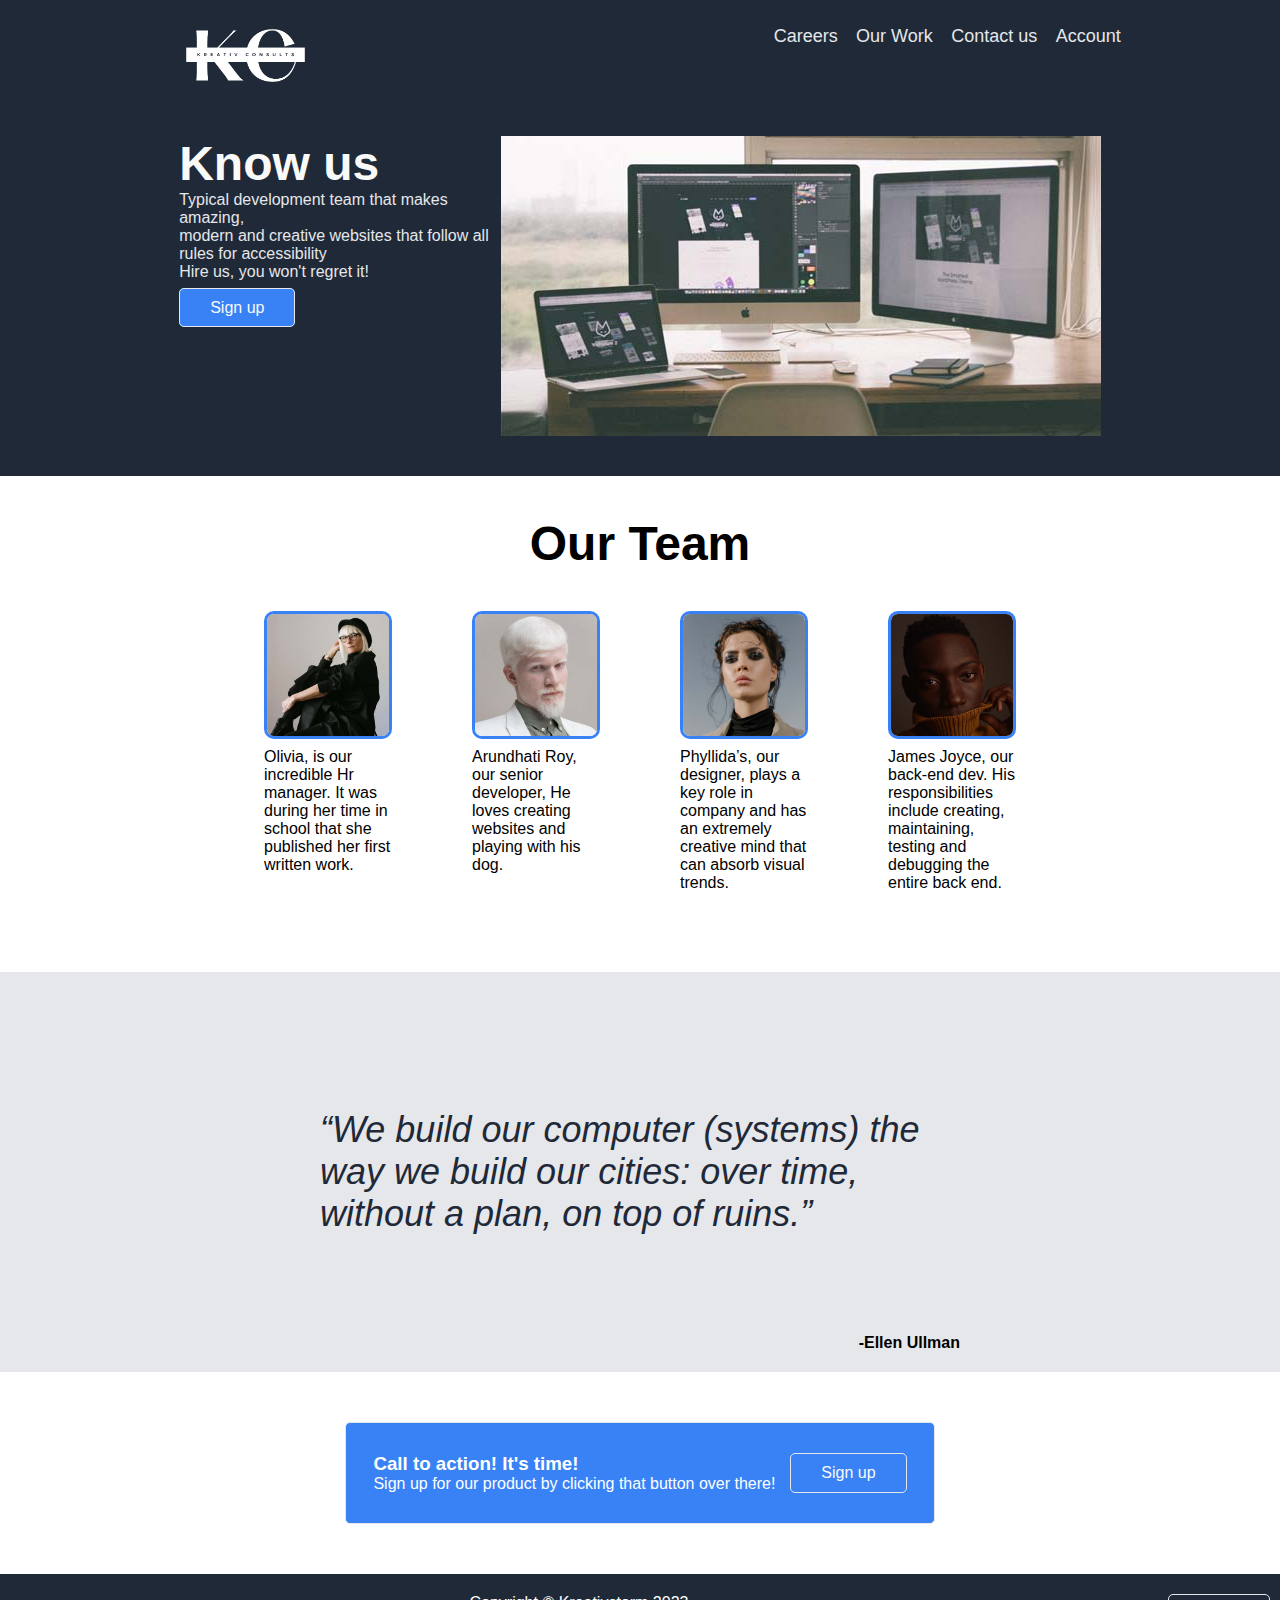
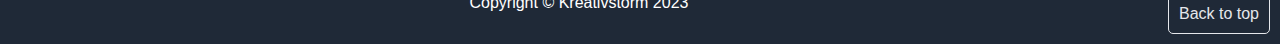
<file: index.html>
<!DOCTYPE html>
<html lang="en">

<head>
    <meta charset="UTF-8">
    <meta name="viewport" content="width=device-width, initial-scale=1.0">
    <link rel="stylesheet" href="./css/style.css">
    <title>Kreativ Consults</title>
</head>

<body>
    <header>
        <picture class="navbar-logo-container">
            <a href="index.html">
                <img src="./images/nav-logo.png" alt="Kreativ Consults logo" class="nav-logo current-page" >
            </a>
        </picture>
        <nav>
            <ul>
                <li><a href="./pages/careers.html" class="secondary-text">Careers</a></li> 
                <li><a href="./pages/ourwork.html" class="secondary-text">Our Work</a></li>                
                <li><a href="./pages/contact.html" class="secondary-text">Contact us</a></li>
                <li>
                    <div class="dropdown">
                        <button class="secondary-text account-btn">Account</button>
                        <div class="dropdown-content">
                          <a href="#">Sign in</a>
                          <a href="./pages/sign-up.html">Register</a>
                        </div>
                      </div>
                </li>
            </ul>
        </nav>
    </header>

    <main>

        <section  id="home" class="hero-section">
            <div class="hero-text-container">
                <h2 class="hero-header primary-text">Know us</h2>
                <p class="hero-paragrapgh secondary-text">
                    Typical development team that makes amazing, <br>
                    modern and creative websites that follow all rules for accessibility
                    <br>
                    Hire us, you won't regret it!
                </p>
                <br>
                <a href="./pages/sign-up.html" class="hero-btn btn btn-shadow">Sign up</a>
            </div>

            <picture class="hero-img-container">
                <img src="./images/home-img.jpg" alt="Desk with PC" class="hero-img">
            </picture>
        </section>

        <section id="team" class="team-section">
            <h1 class="team-header">Our Team</h1>
            <div class="team-card-container">
                <figure class="team-card">
                    <img src="./images/hr-manager.jpg" alt="Hr manager" class="member-img">
                    <figcaption>
                        <p>
                            Olivia, is our incredible Hr manager. 
                            It was during her time in school that she published her first written work.
                        </p>
                    </figcaption>
                </figure>
                <figure class="team-card">
                    <img src="./images/senior-dev.jpg" alt="Senior developer" class="member-img">
                    <figcaption>
                        <p>
                            Arundhati Roy, our senior developer,
                            He loves creating websites and playing with his dog.
                        </p>
                    </figcaption>
                </figure>
                <figure class="team-card">
                    <img src="./images/designer.jpg" alt="Designer" class="member-img">
                    <figcaption>
                        <p>
                            Phyllida’s, our designer, plays a key role in company and has an extremely
                            creative mind that can absorb visual trends.
                        </p>
                    </figcaption>
                </figure>
                <figure class="team-card">
                    <img src="./images/back-end-dev.jpg" alt="Back end dev" class="member-img">
                    <figcaption>
                        <p>
                            James Joyce, our back-end dev.
                            His responsibilities include creating, maintaining, testing and debugging the 
                            entire back end. 
                        </p>
                    </figcaption>
                </figure>
            </div>
        </section>

        <section id="quote" class="quote-section">
            <p class="quote-para">
                “We build our computer (systems) the way we build our cities: over time, without a plan, on top of ruins.”
            </p>
            <h4 class="quote-header">
                <strong>-Ellen Ullman</strong>
            </h4>
        </section>

        <section class="call-to-action">
            <div class="call-to-action-txt">
                <div>
                    <h3>Call to action! It's time!</h3>
                    <p>
                        Sign up for our product by clicking that button over there!
                    </p>
                </div>
                <a href="./pages/sign-up.html" class="btn btn-shadow" >Sign up</a>
            </div>   
        </section>
    </main>
        <footer>
            <span>Copyright &copy; Kreativstorm 2023</span>
            <a href="#top" class="to-top-btn btn-shadow">Back to top</a>
        </footer>

    
</body>
</html>
</file>
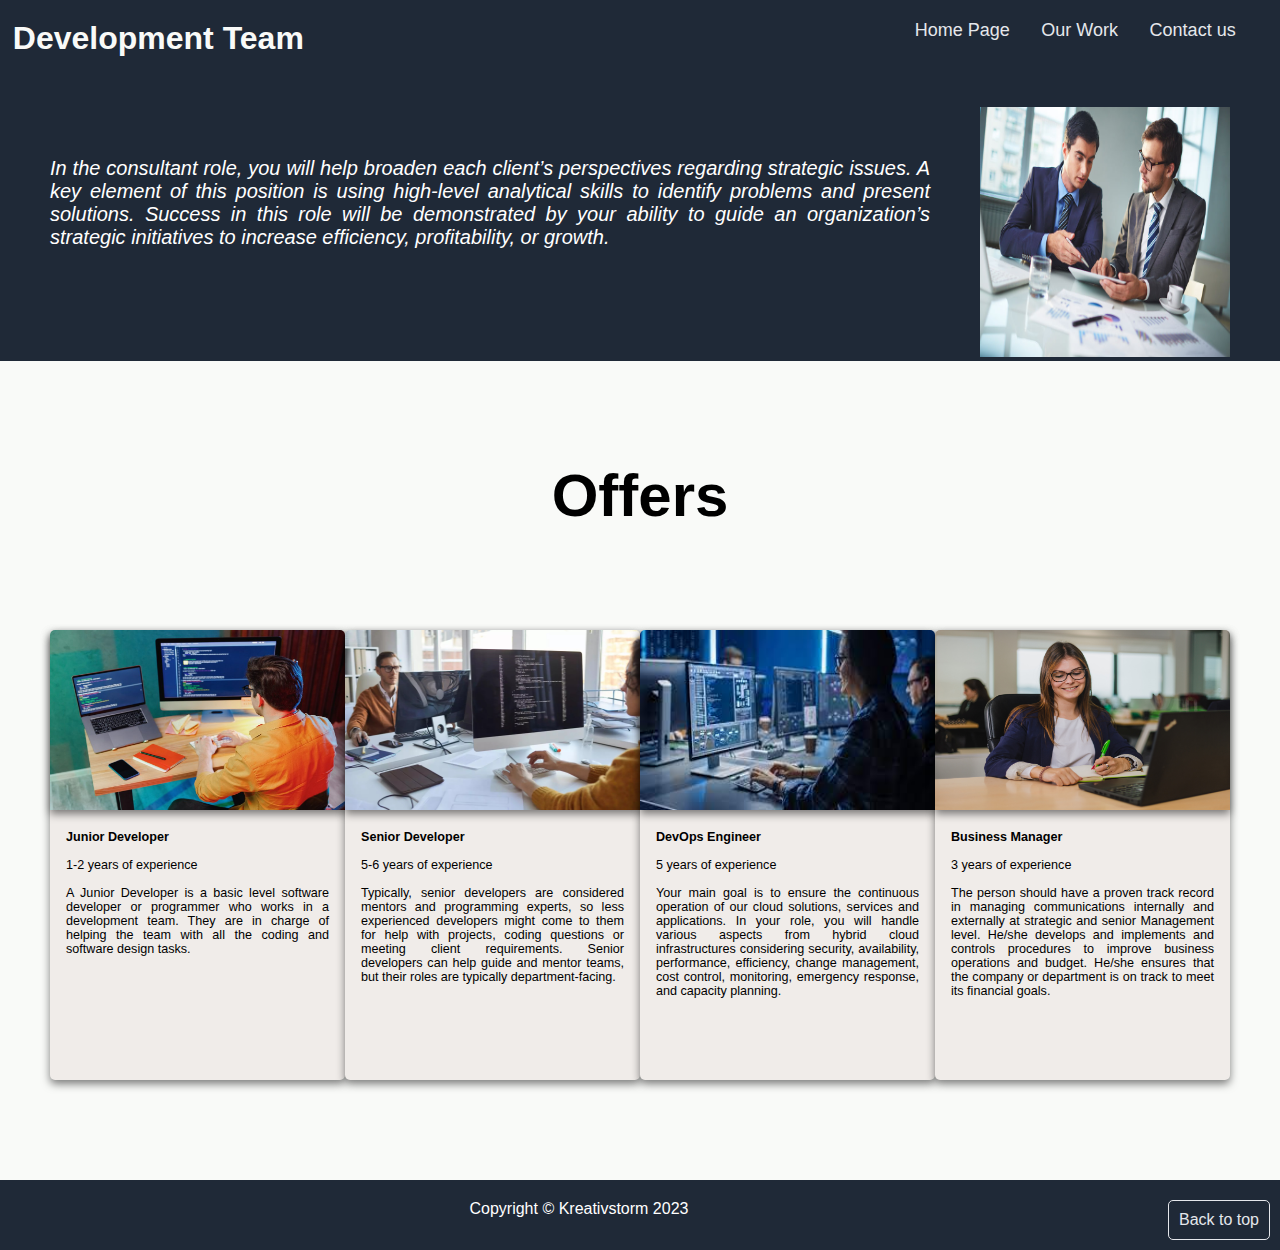
<file: pages/careerPage.html>
<!DOCTYPE html>
<html lang="en">
<head>
    <meta charset="UTF-8">
    <meta name="viewport" content="width=device-width, initial-scale=1.0">
    <link rel="stylesheet" href="../css/careerPage.css">
    <title>Document</title>
</head>
<body>
    
    <header>
        <h1 class="logo primary-text">Development Team</h1>
        <nav>
            <ul>
                <li><a href="../index.html " class="secondary-text">Home Page</a></li>  
                <li><a href="./ourwork.html" class="secondary-text">Our Work</a></li>              
                <li><a href="./contactPage.html" class="secondary-text">Contact us</a></li>
            </ul>
        </nav>
    </header>

    <main>

        <section class="description">
            <div class="text-description">
                <p>
                    In the consultant role, you will help broaden each client’s perspectives regarding strategic issues.
                    A key element of this position is using high-level analytical skills to identify problems and present solutions. 
                    Success in this role will be demonstrated by your ability to guide an organization’s
                    strategic initiatives to increase efficiency, profitability, or growth.
                </p>
            </div>
            <div class="job-image">
                <img src="../images/job-img.jpg" alt="coding-image" class="coding">
            </div>
        </section>
        
        <section class="jobs-info">
            <h1 class="title">Offers</h1>
            <div class="cards">
                <div class="job-card">
                    <img src="../images/job1.jpg" alt="junior developer" class="card-img">
                    <div class="txt-img">
                        <br>
                        <h4>Junior Developer</h4>
                        <br>
                        <p>
                            1-2 years of experience
                            <br><br>
                            A Junior Developer is a basic level software developer or programmer who works in a development team. 
                            They are in charge of helping the team with all the coding and software design tasks.
                        </p>
                    </div>
                </div>
                <div class="job-card">
                    <img src="../images/job2.jpg" alt="Senior developer" class="card-img">
                    <div class="txt-img">
                        <br>
                        <h4>Senior Developer</h4>
                        <br>
                        <p>
                            5-6 years of experience
                            <br><br>
                            Typically, senior developers are considered mentors and programming experts, so less experienced developers might come to them for help with projects,
                            coding questions or meeting client requirements. Senior developers can help guide and mentor teams, but their roles are typically department-facing.
                        </p>
                    </div>
                </div>
                <div class="job-card">
                    <img src="../images/job3.jpg" alt="DevOps Engineer" class="card-img">
                    <div class="txt-img">
                        <br>
                        <h4>DevOps Engineer</h4>
                        <br>
                        <p>
                            5 years of experience
                            <br><br>
                            Your main goal is to ensure the continuous operation of our cloud solutions, services and applications.
                            In your role, you will handle various aspects from hybrid cloud infrastructures considering security, availability, performance,
                            efficiency, change management, cost control, monitoring, emergency response, and capacity planning.
                        </p>
                    </div>
                </div>
                <div class="job-card">
                    <img src="../images/job4.jpg" alt="Business Manager" class="card-img">
                    <div class="txt-img">
                        <br>
                        <h4>Business Manager</h4>
                        <br>
                        <p>
                            3 years of experience
                            <br><br>
                            The person should have a proven track record in managing communications internally and externally at strategic and senior Management level.
                            He/she develops and implements and controls procedures to improve business operations and budget.
                            He/she ensures that the company or department is on track to meet its financial goals.
                        </p>
                    </div>
                </div>
            </div>
        </section>

        <footer>
            <span>Copyright &copy; Kreativstorm 2023</span>
            <a href="#top" class="to-top-btn">Back to top</a>
        </footer>

    </main>
</body>
</file>
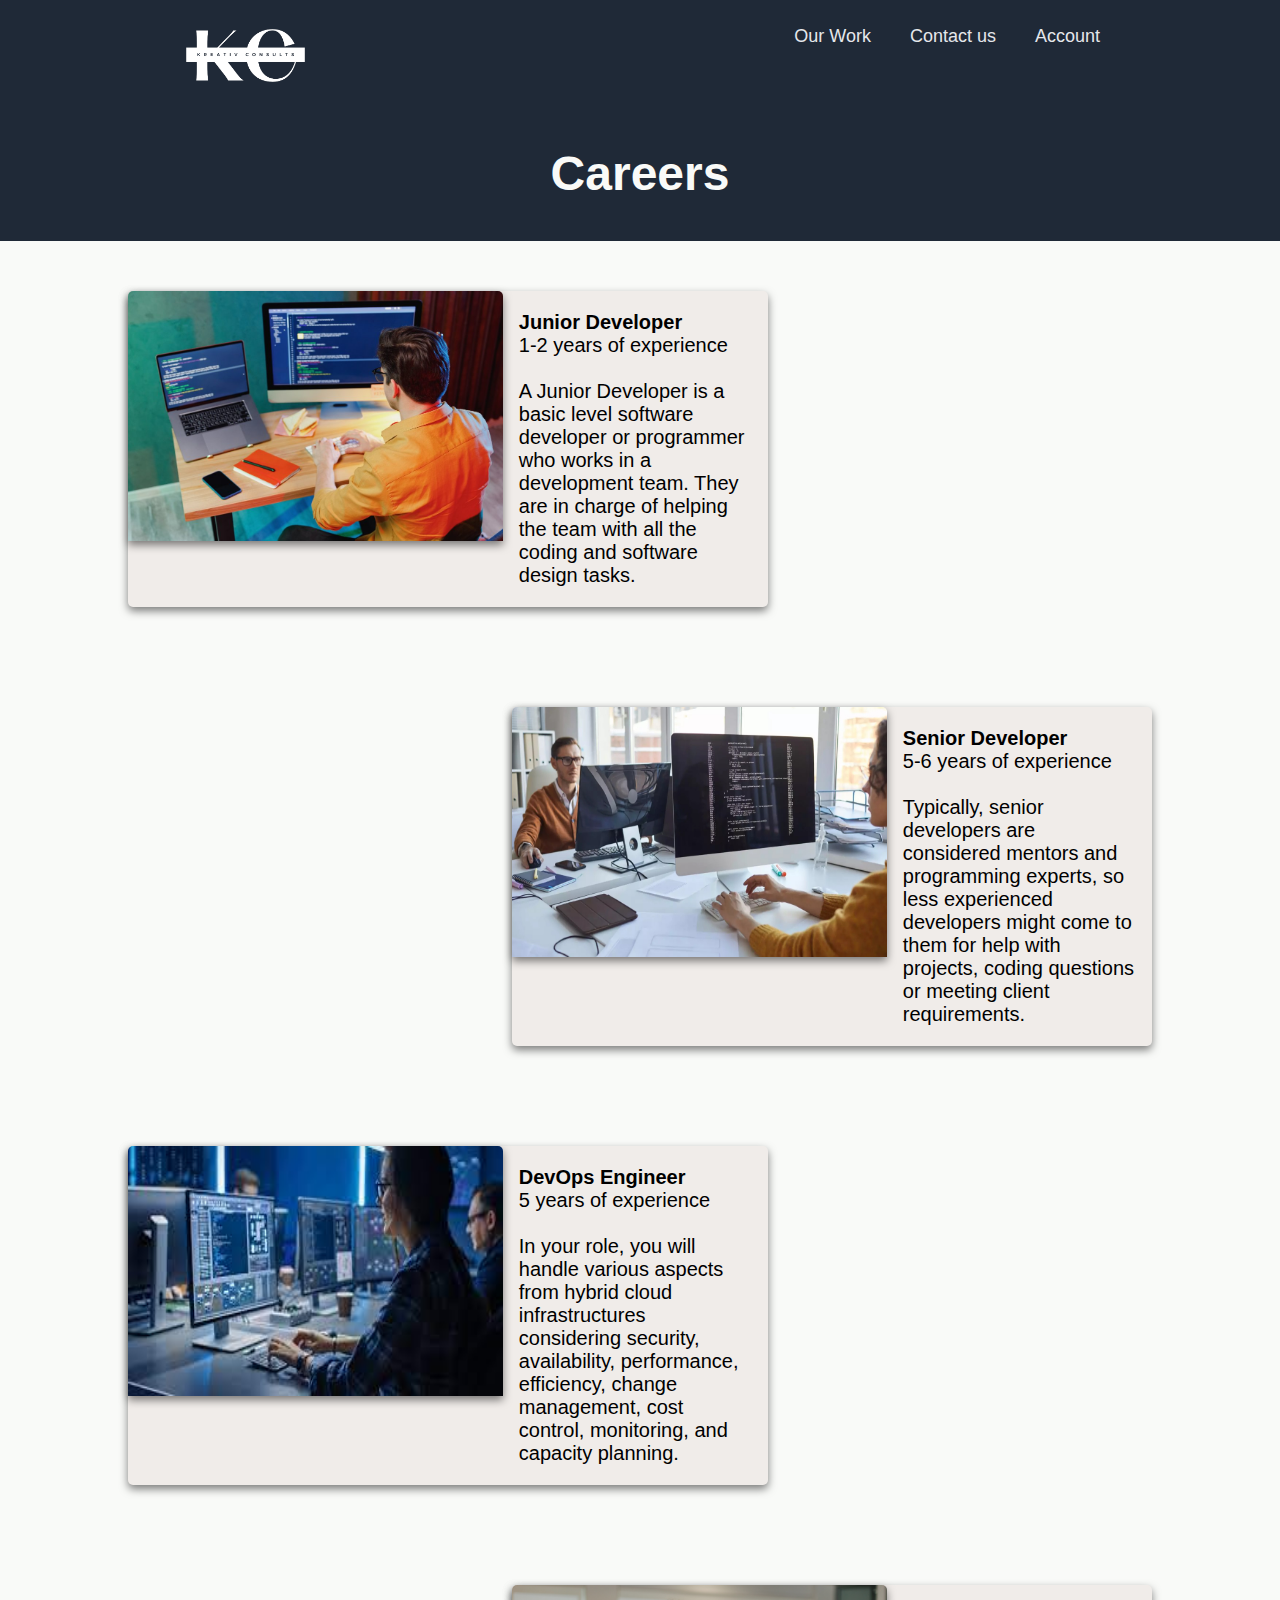
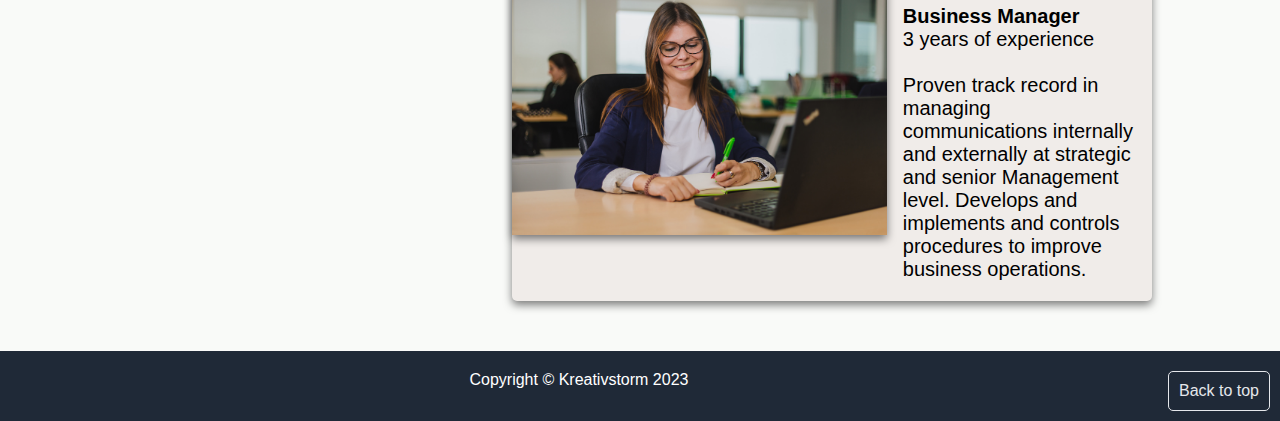
<file: pages/careers.html>
<!DOCTYPE html>
<html lang="en">
<head>
    <meta charset="UTF-8">
    <meta name="viewport" content="width=device-width, initial-scale=1.0">
    <link rel="stylesheet" href="../css/careers.css">
    <link rel="stylesheet" href="../css/style.css">
    <title>Careers at Kreativ Consults</title>
</head>
<body>

    <header>
        <picture class="navbar-logo-container">
            <a href="../index.html">
              <img src="../images/nav-logo.png" alt="Kreativ Consults logo" class="nav-logo" >
            </a>
        </picture>
        <nav>
            <ul>
                <li><a href="../pages/ourwork.html" class="secondary-text">Our Work</a></li>
                <li><a href="../pages/contact.html" class="secondary-text">Contact us</a></li>
                <li>
                    <div class="dropdown">
                        <button class="secondary-text account-btn">Account</button>
                        <div class="dropdown-content">
                          <a href="#">Sign in</a>
                          <a href="../pages/sign-up.html">Register</a>
                        </div>
                    </div>
                </li>
            </ul>
        </nav>
    </header>

    <main>
        <section class="jobs-info">
            <h2 class="title primary-text">Careers</h2>
            <div class="card-container">
                <figure class="job-card left">
                    <img src="../images/job1.jpg" alt="Junior developer" class="card-img">
                    <figcaption class="txt-img">
                        <h4>Junior Developer</h4>
                        <p>
                            1-2 years of experience
                            <br><br>
                            A Junior Developer is a basic level software developer or programmer who works in a development team. 
                            They are in charge of helping the team with all the coding and software design tasks.
                        </p>
                    </figcaption>
                </figure>
                <figure class="job-card right">
                    <img src="../images/job2.jpg" alt="Senior developer" class="card-img">
                    <figcaption class="txt-img">
                        <h4>Senior Developer</h4>
                        <p>
                            5-6 years of experience
                            <br><br>
                            Typically, senior developers are considered mentors and programming experts, so less experienced developers might come to them for help with projects,
                            coding questions or meeting client requirements. 
                        </p>
                    </figcaption>
                </figure>
                <figure class="job-card left">
                    <img src="../images/job3.jpg" alt="DevOps Engineer" class="card-img">
                    <figcaption class="txt-img">
                        <h4>DevOps Engineer</h4>
                        <p>
                            5 years of experience
                            <br><br>
                            In your role, you will handle various aspects from hybrid cloud infrastructures considering security, availability, performance,
                            efficiency, change management, cost control, monitoring, and capacity planning.
                        </p>
                    </figcaption>
                </figure>
                <figure class="job-card right">
                    <img src="../images/job4.jpg" alt="Business Manager" class="card-img">
                    <figcaption class="txt-img">
                        <h4>Business Manager</h4>
                        <p>
                            3 years of experience
                            <br><br>
                            Proven track record in managing communications internally and externally at strategic and senior Management level.
                            Develops and implements and controls procedures to improve business operations.
                        </p>
                    </figcaption>
                </figure>
            </div>
        </section>
    </main>
    
    <footer>
        <span>Copyright &copy; Kreativstorm 2023</span>
        <a href="#top" class="to-top-btn">Back to top</a>
    </footer>
</body>
</file>
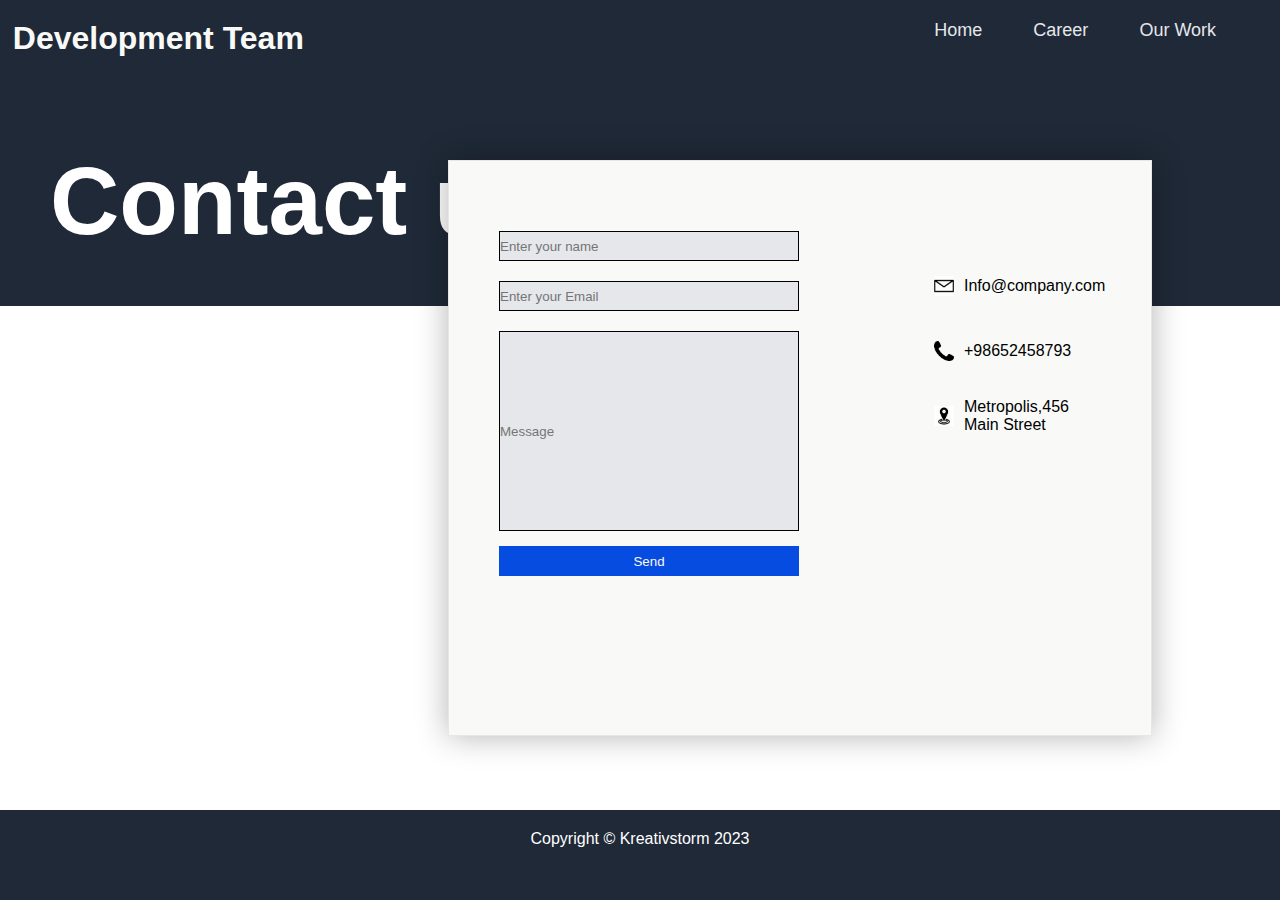
<file: pages/contactPage.html>
<!DOCTYPE html>
<html lang="en">
<head>
    <meta charset="UTF-8">
    <meta name="viewport" content="width=device-width, initial-scale=1.0">
    <link rel="stylesheet" href="../css/contactPageStyle.css">
    <title>Document</title>
</head>
<body>
    <header>
        <h1 class="logo primary-text">Development Team</h1>
        <nav>
            <ul>
                <li><a href="../index.html" class="secondary-text">Home</a></li>
                <li><a href="./careerPage.html" class="secondary-text">Career</a></li>
                <li><a href="./ourwork.html" class="secondary-text">Our Work</a></li>                
            </ul>
        </nav>
    </header>

    <main>
        <section id="contact" class="contactWrapper">
            <div class="contactHeader contactMainText">
               <h1>Contact us</h1>
            </div>
            <div class="contactDetails">
                <div class="contactInputs">
                    <input type="text" name="Name" id="name" placeholder="Enter your name">
                    <input type="text" name="Email" id="email" placeholder="Enter your Email">
                    <input type="text" name="Message" id="message" placeholder="Message">
                    <button class="inputsBtn">Send</button>
                </div>
                <div class="contactInfoWrapper">
                    <div class="contactInfo">
                        <img src="../images/email.jpeg" alt="email" class="contactIcon">
                        Info@company.com
                    </div>
                    <div class="contactInfo">
                        <img src="../images/phone.png" alt="phone" class="contactIcon">
                        +98652458793
                    </div>
                    <div class="contactInfo">
                        <img src="../images/location.jpeg" alt="location" class="contactIcon" >
                        Metropolis,456 Main Street
                    </div>
                </div>
            </div>
        </section>
    </main>

    <footer>
        <span>Copyright &copy; Kreativstorm 2023</span>
    </footer>
</body>
</html>
</file>
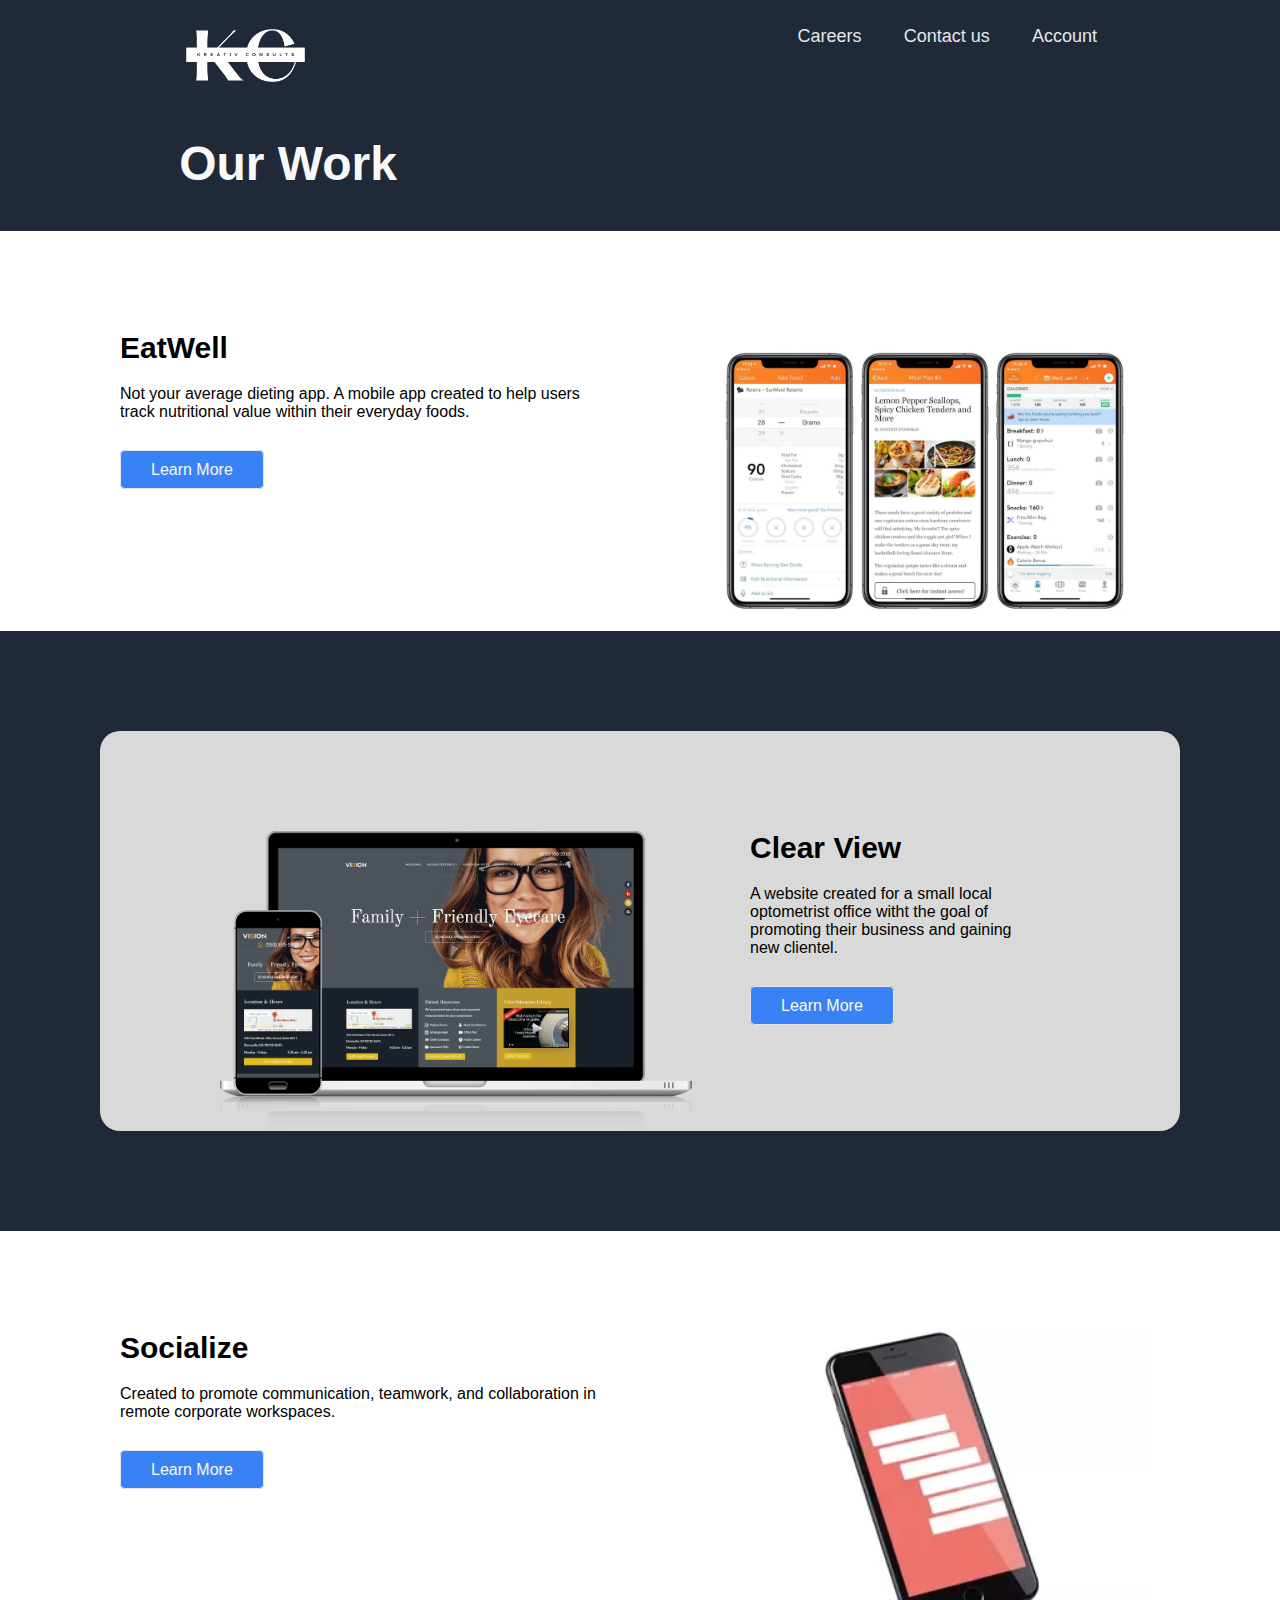
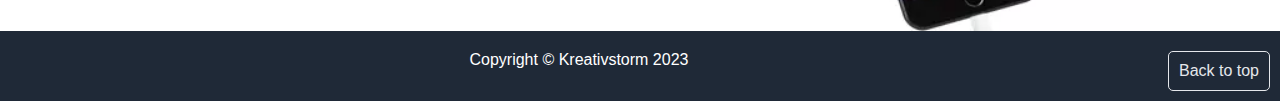
<file: pages/ourwork.html>
<!DOCTYPE html>
<html lang="en">

<head>
    <meta charset="UTF-8">
    <meta name="viewport" content="width=device-width, initial-scale=1.0">
    <link rel="stylesheet" href="../css/ourwork.css">
    <link rel="stylesheet" href="../css/style.css">
    <title>Kreativ Consults Our Work</title>
</head>

<body>
    <header>
        <picture class="navbar-logo-container">
            <a href="../index.html">
              <img src="../images/nav-logo.png" alt="Kreativ Consults logo" class="nav-logo" >
            </a>
        </picture>
        <nav>
            <ul>
                <li><a href="../pages/careers.html" class="secondary-text">Careers</a></li>                
                <li><a href="../pages/contact.html" class="secondary-text">Contact us</a></li>
                <li>
                    <div class="dropdown">
                        <button class="secondary-text account-btn">Account</button>
                        <div class="dropdown-content">
                          <a href="#">Sign in</a>
                          <a href="../pages/sign-up.html">Register</a>
                        </div>
                      </div>
                </li>
            </ul>
        </nav>
    </header>


    <main>
        <section  id="top" class="hero-section">
            <h2 class="hero-header primary-text">Our Work</h2>
        </section>

        <section id="project-one" class="project">
            <div class="project-description">
                <h3>EatWell</h3>
                <p>Not your average dieting app. A mobile app created to help users track 
                    nutritional value within their everyday foods.
                </p>
                <a href="" class="project-btn btn-shadow">Learn More</a>
            </div>
            <picture class="project-img-container">
                <img src="../images/EatWell.webp" alt="Project 1 Mockup Image" class="project-img">
            </picture>
        </section>

        <section id="project-two" class="project">
            <picture id="img-two" class="project-img-container">
                <img src="../images/ClearView.png" alt="Project 2 Mockup Image" class="project-img">
            </picture>
            <div class="project-description">
                <h3>Clear View</h3>
                <p>A website created for a small local optometrist office witht the goal 
                    of promoting their business and gaining new clientel.
                </p>
                <a href="" class="project-btn btn-shadow">Learn More</a>
            </div>
        </section>

        <section id="project-three" class="project">
            <div class="project-description">
                <h3>Socialize</h3>
                <p>Created to promote communication, teamwork, and collaboration 
                    in remote corporate workspaces.
                </p>
                <a href="" class="project-btn btn-shadow">Learn More</a>
            </div>
            <picture class="project-img-container">
                <img src="../images/Socialize4.webp" alt="Project 3 Mockup Image" class="project-img">
            </picture>
        </section>

        <footer>
            <span>Copyright &copy; Kreativstorm 2023</span>
            <a href="#top" class="to-top-btn">Back to top</a>
        </footer>

    </main>
</body>
</file>
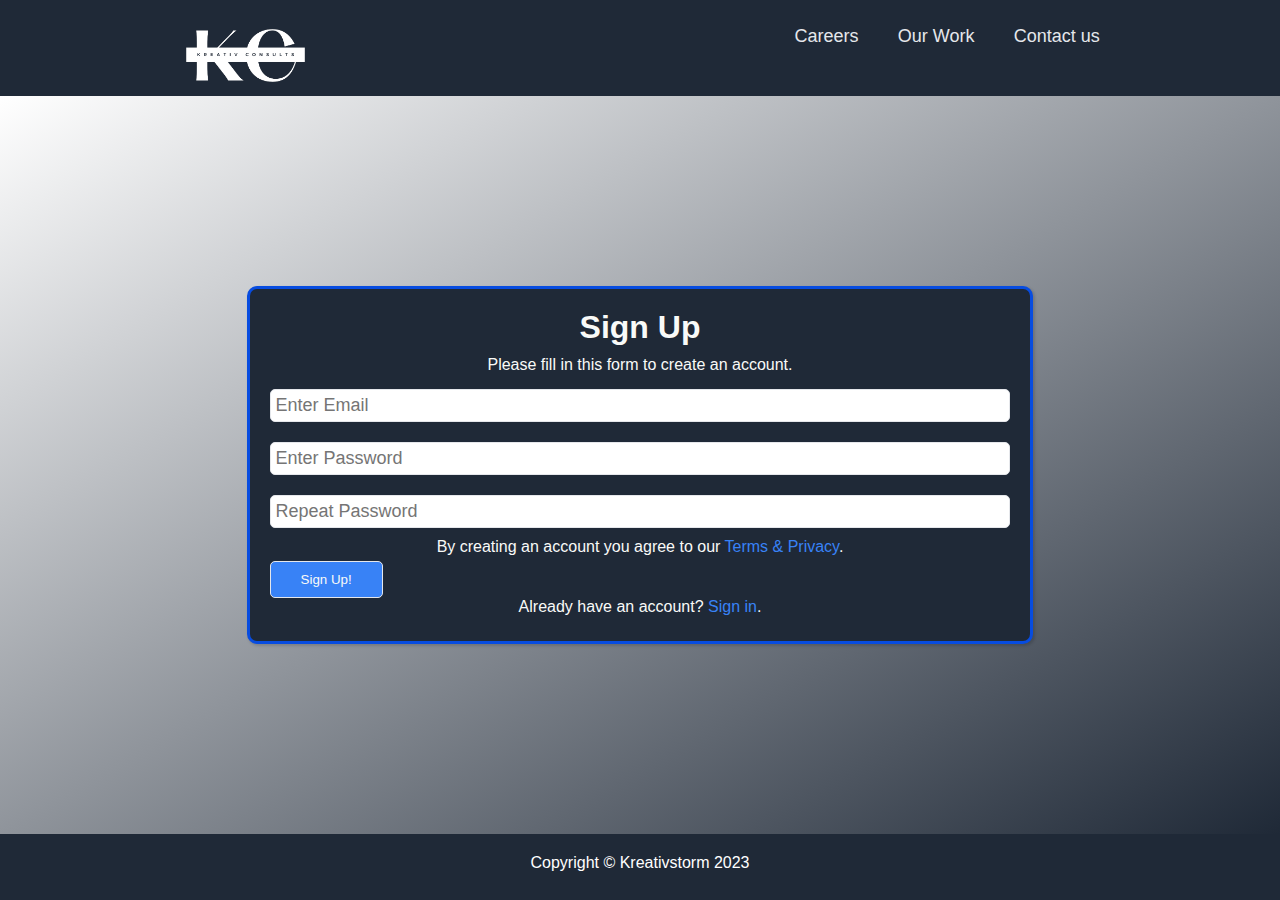
<file: pages/sign-up.html>
<!DOCTYPE html>
<html lang="en">
<head>
    <meta charset="UTF-8">
    <meta name="viewport" content="width=device-width, initial-scale=1.0">
    <link rel="stylesheet" href="../css/sign-up.css">
    <link rel="stylesheet" href="../css/style.css">
    <title>Sign Up to Kreativ Consults</title>
</head>
<body>

    <header id="top">
        <picture class="navbar-logo-container">
            <a href="../index.html">
              <img src="../images/nav-logo.png" alt="Kreativ Consults logo" class="nav-logo" >
            </a>
        </picture>
        <nav>
            <ul>
                <li><a href="./careers.html" class="secondary-text">Careers</a></li>
                <li><a href="./ourwork.html" class="secondary-text">Our Work</a></li>               
                <li><a href="./contact.html" class="secondary-text">Contact us</a></li>
            </ul>
        </nav>
    </header>

    <main>

        <div class="form-container primary-text">
            <h2>Sign Up</h2>
            <p>Please fill in this form to create an account.</p>

            <form action="POST">
                <input type="text" placeholder="Enter Email" name="email" id="email" maxlength="64" required>
                <input type="password" placeholder="Enter Password" name="password" id="password" maxlength="24" required>
                <input type="password" placeholder="Repeat Password" name="password-repeat" id="password-repeat" required>
                
                <p>By creating an account you agree to our <a href="#">Terms & Privacy</a>.</p>
                <button type="submit" class="register-btn btn btn-shadow">Sign Up!</button>
            </form>

            <p>Already have an account? <a href="#">Sign in</a>.</p>
        </div>

    </main>

    <footer>
        <span>Copyright &copy; Kreativstorm 2023</span>
    </footer>

</body>
</html>
</file>
<file: css/style.css>
@import url('https://fonts.googleapis.com/css2?family=Lobster&display=swap');

* {
    margin: 0;
    padding: 0;
    border: 0;
    box-sizing: border-box;
}

html {
    scroll-behavior: smooth;
}

.primary-text {
    color: #f9faf8;
}

.secondary-text {
    color: #e5e7eb;
}

.list-style-none {
    list-style: none;
}

body {
    font-family: 'Roboto', sans-serif;
    background-color: #1f2937;
}

header {
    display: flex;
    padding-top: 20px;
    justify-content: space-between;
}

nav {
    width: 30%;
    margin-right: 11%;
    padding-bottom: 30px;
    margin-top: 0.5%;
}

nav ul {
    display: flex;
    justify-content: space-evenly;
    list-style: none;
}

a {
    text-decoration: none;
}

.text-black {
    color: #000;
}

nav a {
    font-size: 18px;
    transition: ease 0.5s;
}

nav a:hover {
    box-shadow: 0px 4px 1px -1px whitesmoke;
}

.navbar-logo-container {
    margin-left: 14%;
}

.nav-logo {
    height: 8vh;
    color: white;
    transition: ease 0.5s;
}

.nav-logo:hover {
    box-shadow: 0px 4px 1px -1px whitesmoke;
    cursor: pointer;
}

.hero-section {
    display: flex;
    padding-top: 40px;
    padding-bottom: 40px;
}

.hero-header {
    font-size: 48px;
    font-weight: 800;
}

.hero-text-container {
    width: 50%;
    margin-left: 14%;
}

.hero-img-container {
    max-width: 50%;
    margin-right: 14%;
}

.hero-img {
    float: right;
}

.btn {
    color: #f9faf8;
    border: 1px solid #e5e7eb;
    background-color: #3882f6;
    padding: 10px 30px;
    border-radius: 5px;
    cursor: pointer;
}

.btn-shadow:hover {
    box-shadow: rgba(0, 0, 0, 0.35) 0px 5px 15px;
}

.team-section {
    padding-top: 40px;
    padding-bottom: 40px;
    background-color: #fff;
}

.team-header {
    text-align: center;
    font-size: 48px;
}

.team-card-container {
    display: flex;
    justify-content: center;
    width: 65%;
    margin: auto;
}

.team-card {
    width: 168px;
    height: auto;
    margin: 40px;
}

.member-img {
    width: 100%;
    border: 3px solid #3882f6;
    border-radius: 10px;
    margin-bottom: 5px;
}

#quote {
    display: flex;
    justify-content: center;
    align-items: center;
    min-height: 400px;
    background-color: #E5E7EB;
    padding-top: 50px;
    padding-bottom: 50px;
}


.quote-para {
    font-family: 'Roboto', sans-serif;
    font-size: 36px;
    font-weight: 200;
    color: #1f2937;
    width: 50%;
    font-style: italic;
}

.staff {
    display: flex;
    padding: 50px 0;
    justify-content: center;
    font-size: 30px;
}

.quote-section {
    position: relative;
}

.quote-header {
    position: absolute;
    bottom: 20px;
    right: 25%;
}

.call-to-action {
    display: flex;
    justify-content: center;
    padding: 50px;
    background-color: #fff;
}

.call-to-action-txt {
    display: flex;
    justify-content: space-around;
    border: 1px solid #e5e7eb;
    background-color: #3882f6;
    width: 50%;
    border-radius: 5px;
    padding: 30px 20px;
    color: #ffffff;

}

footer {
    padding-top: 20px;
    padding-bottom: 20px;
    color: #ffffff;
    text-align: center;
}

footer a {
    float: right;
    border: 1px solid #e5e7eb;
    border-radius: 5px;
    padding: 10px;
    margin: 0 10px 10px;
    color: #e5e7eb;
}

/* Dropdown Button */

.dropdown {
    position: relative;
    display: inline-block;
}

.account-btn {
    font-size: 18px;
    transition: ease 0.5s;
    background: none;
}

.dropdown-content {
    display: none;
    position: absolute;
    min-width: 160px;
    box-shadow: 0px 8px 16px 0px rgba(0, 0, 0, 0.2);
    z-index: 999;
}

.dropdown-content a {
    font-size: 18px;
    transition: ease 0.5s;
    color: #e5e7eb;
    padding: 12px 16px;
    text-decoration: none;
    display: block;
}

.dropdown:hover .dropdown-content {
    display: block;
}
</file>
<file: css/careerPage.css>
@import url('https://fonts.googleapis.com/css2?family=Lobster&display=swap');

* {
    margin: 0;
    padding: 0;
    border: 0;
    box-sizing: border-box;
    text-align: justify;
}

.primary-text {
    color: #f9faf8;
}

.secondary-text {
    color: #e5e7eb;
}

body {
    font-family: 'Roboto', sans-serif;
    background-color: #1f2937;
}

header {
    display: flex;
    padding-top: 20px;
    justify-content: space-between;
}

header h1 {
    margin-left: 1%;
}

nav {
    width: 30%;
    margin-right: 1%;
}

nav ul {
    display: flex;
    justify-content: space-evenly;
    list-style: none;
}

a {
    text-decoration: none;
}

nav a {
    font-size: 18px;
}

.description {
    display: flex;
    justify-content: space-evenly;
    margin-left: 50px;
    margin-right: 50px;
    padding-top: 50px;
}

.coding {
    width: 250px;
    height: 250px;
}

.text-description {
    font-size: 20px;
    font-style: italic;
    text-align: justify;
    padding-right: 50px;
    padding-top: 50px;
    color: #fff;
}

h1.title {
    text-align: center;
    padding-top: 100px;
    font-size: 60px
}

.jobs-info {
    background-color: #f9faf8;
}

.cards {
    display: flex;
    justify-content: space-evenly;
    padding: 100px 50px;
}

.job-card {
    box-shadow: 0 4px 8px 0 rgba(0, 0, 0, 0.5);
    transition: 0.3s;
    background-color: rgb(240, 236, 233);
    width: 35vh;
    height: 50vh;
    border-radius: 5px;
}

.job-card:hover {
    box-shadow: 0 8px 16px 0 rgba(0, 0, 0, 0.5);
}

.txt-img {
    padding: 2px 16px;
    font-size: 1.4vh;
}

.card-img {
    box-shadow: 0 4px 8px 0 rgba(0, 0, 0, 0.5);
    transition: 0.3s;
    height: 40%;
    width: 100%;
    border-radius: 5px 5px 0 0;
}

footer {
    padding-top: 20px;
    padding-bottom: 20px;
    color: #ffffff;
    text-align: center;
}

footer a {
    float: right;
    border: 1px solid #e5e7eb;
    border-radius: 5px;
    padding: 10px;
    margin: 0 10px 10px;
    color: #e5e7eb;
}
</file>
<file: css/careers.css>
.description {
    display: flex;
    justify-content: space-evenly;
    margin-left: 50px;
    margin-right: 50px;
    padding-top: 50px;
}

.coding {
    width: 250px;
    height: 250px;
}

.text-description {
    font-size: 20px;
    font-style: italic;
    text-align: justify;
    padding-right: 50px;
    padding-top: 50px;
    color: #fff;
}

.title {
    text-align: center;
    padding-top: 50px;
    padding-bottom: 40px;
    font-size: 48px;
    background-color: #1f2937;
}

.jobs-info {
    background-color: #f9faf8;
}

.card-container {
    display: flex;
    flex-direction: column;
    justify-content: space-between;
    align-items: center;

}

.job-card {
    display: flex;
    margin-top: 50px;
    margin-bottom: 50px;
    justify-content: space-between;
    box-shadow: 0 4px 8px 0 rgba(0, 0, 0, 0.5);
    transition: 0.3s;
    background-color: rgb(240, 236, 233);
    width: 50%;
    height: 100%;
    border-radius: 5px;
}

.right {
    margin-left: 30vw;
}

.left {
    margin-right: 30vw;
}

.job-card:hover {
    box-shadow: 0 8px 16px 0 rgba(0, 0, 0, 0.5);
}

.txt-img {
    margin: 20px 16px;
    font-size: 20px;
}

.card-img {
    box-shadow: 0 4px 8px 0 rgba(0, 0, 0, 0.5);
    transition: 0.3s;
    height: 250px;
    width: 374.81px;
    border-radius: 5px 5px 0 0;
}
</file>
<file: css/contactPageStyle.css>
@import url('https://fonts.googleapis.com/css2?family=Lobster&display=swap');

* {
    margin: 0;
    padding: 0;
    border: 0;
    box-sizing: border-box;
    text-align: justify;
}

.primary-text {
    color: #f9faf8;
}

.secondary-text {
    color: #e5e7eb;
}

.contactMainText{
    color: #f9faf8;
    font-size: 48px;
    font-weight: bold;
}

body {
    font-family: 'Roboto', sans-serif;
}

header {
    height: 10vh;
    display: flex;
    background-color: #1f2937;
    padding-top: 20px;
    justify-content: space-between;
}

header h1 {
    margin-left: 1%;
}

nav {
    width: 30%;
    margin-right: 1%;
}

nav ul {
    display: flex;
    justify-content: space-evenly;
    list-style: none;
}

a {
    text-decoration: none;
}

nav a {
    font-size: 18px;
}

.disabled-link{
    cursor: not-allowed;
    pointer-events: none;
}

.contactWrapper{
    position: relative;
    height: 80vh;
    width: 100%;
}

.contactHeader{
    background-color: #1f2937;
    color: white;
    height: 30%;
    width: 100%;
    display: flex;
    align-items: end;
    padding: 50px;
    z-index: 1;
}

.contactDetails{
    position: absolute;
    height: 80%;
    display: flex;
    flex-direction: row;
    justify-content: space-evenly;
    width: 55%;
    z-index: 2;
    top: 70px;
    left: 35%;
    background-color: #f9faf8;
    border: 1px solid #e5e7eb;
    box-shadow: 0 0 30px rgba(0, 0, 0, 0.3);
}

.contactInputs{
    display: flex;
    flex-direction: column;
    padding-top: 50px;
    padding-left: 50px;
}

.contactInputs input{
    border: 1px solid black;
    background-color: #e5e7eb;
    width: 300px;
    height: 30px;
    color: black;
    margin-top: 20px;
}

#message{
    height: 200px;
}

.inputsBtn{
    margin-top: 15px;
    background-color: #074ce0;
    color: #f9faf8;
    height: 30px;
    text-align: center;
    cursor: pointer;
}

.contactInfoWrapper{
    padding-top: 30px;
    padding-left: 50px;
    margin: 50px;
    width: 40%;
}

.contactInfo{
    display: flex;
    margin: 25px;
    height: 40px;
    align-items: center;
}

.contactIcon{
    padding: 10px;
    width: 40px;
    height: 40px;
    border: none;
}

footer {
    height: 10vh;
    display: flex;
    justify-content: center;
    padding-top: 20px;
    padding-bottom: 20px;
    background-color: #1f2937;
    color: #ffffff;
}
</file>
<file: css/ourwork.css>
h2 {
    font-size: 48px;
    margin-left: 14%;
}

.project {
    height: 400px;
    display: flex;
    padding: 100px;
    background-color: #fff;
    padding-left: 120px;
}

.project-description {
    width: 50%;
    padding-right: 50px;
}

h3 {
    font-size: 30px;
}

.project-img-container {
    width: 50%;
    padding-left: 20px;
}

.project-img {
    height: 300px;
    width: auto;
    margin: auto;
    display: block;
}

p {
    padding-top: 20px;
    padding-bottom: 40px;
}

#img-two {
    margin-right: 100px;
    padding-right: 120px;
    padding-left: 0px;
}

#project-two {
    background-color: #d9d9d9;
    margin: 100px;
    border-radius: 20px;
}

.project-btn {
    color: #f9faf8;
    border: 1px solid #e5e7eb;
    background-color: #3882f6;
    padding: 10px 30px;
    border-radius: 5px;
}
</file>
<file: css/sign-up.css>
main {
    display: flex;
    justify-content: center;
    align-items: center;
    min-height: 82vh;
    background: linear-gradient(to bottom right, rgb(255, 255, 255) 0%, #1f2937 100%);
}

.btn-shadow:hover {
    box-shadow: rgba(0, 0, 0, 0.35) 0px 5px 15px;
}

.form-container {
    height: fit-content;
    background-color: #1f2937;
    padding: 20px;
    border-radius: 10px;
    border: 3px solid #074ce0;
    box-shadow: rgba(0, 0, 0, 0.15) 1.95px 1.95px 2.6px;
}

.form-container h2 {
    text-align: center;
    font-size: 32px;
    padding-bottom: 10px;
}

p {
    text-align: center;
    padding-bottom: 5px;
}

form input {
    width: 100%;
    border: 1px solid #e5e7eb;
    border-radius: 5px;
    font-size: 18px;
    padding: 5px;
    margin: 10px 0;
}

a {
    color: #3882f6;
}

footer {
    color: #ffffff;
    text-align: center;
}
</file>
